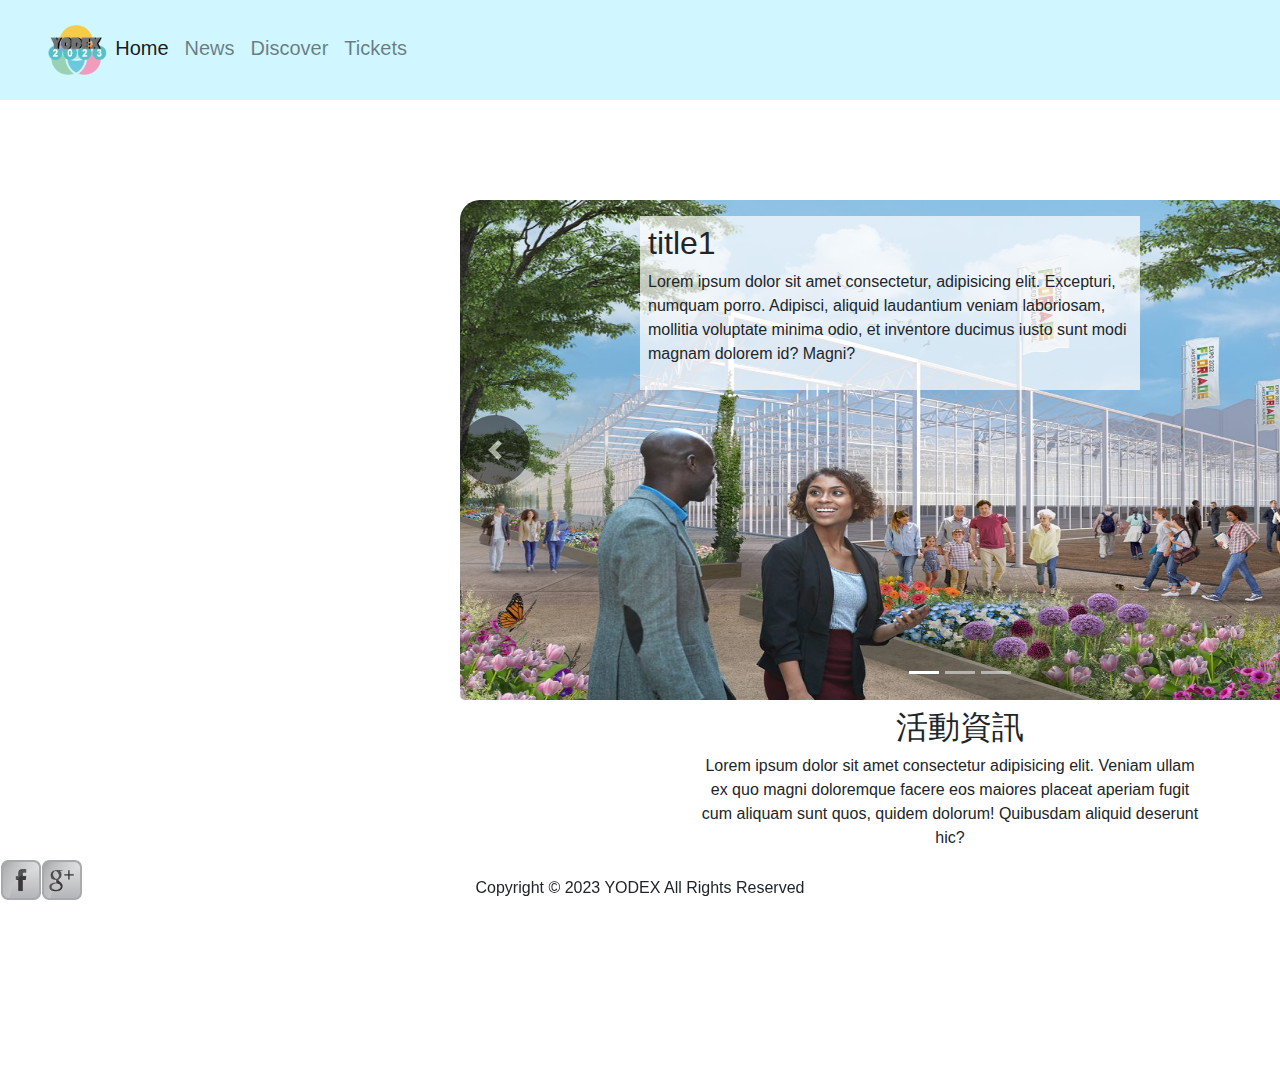
<file: web03/03_02/index.html>
<!DOCTYPE html>
<html lang="en">
<head>
    <meta charset="UTF-8">
    <meta http-equiv="X-UA-Compatible" content="IE=edge">
    <meta name="viewport" content="width=device-width, initial-scale=1.0">
    <title>index.html</title>
    <link rel="stylesheet" href="./bootstrap/bootstrap.css">
    <link rel="stylesheet" href="./style.css">
    <style>
    </style>
</head>
<body>
    <!--navbar-->
    <nav class="navbar navbar-expand-lg navbar-light px-5" style="height: 100px; background-color: #d0f6ff;">
            <div class="navbar-nav">
                <img src="./img/LOGO.png" style="height: 50px;" alt="">
                <a href="home.html" class="nav-link active" style="font-size: 20px;">Home <span class="sr-only">(current)</span></a>
                <a href="news.html" class="nav-link" style="font-size: 20px;">News</a>
                <a href="discover.html" class="nav-link" style="font-size: 20px;">Discover</a>
                <a href="tickets.html" class="nav-link" style="font-size: 20px;">Tickets</a>
            </div>
    </nav>
    <!--slider-->
    <main style="margin-top: 100px;">
        <div id="Slider" class="slide carousel my-2 mx-auto" data-ride="carousel" style="width: 1000px; height: 500px; ">
            <ol class="carousel-indicators">
                <li data-target="#Slider" data-slide-to="0" class="active"></li>
                <li data-target="#Slider" data-slide-to="1"></li>
                <li data-target="#Slider" data-slide-to="2"></li>
            </ol>
            <div class="carousel-inner h-100" style="border-radius: 20px 5px 20px 5px;">
                <div class="carousel-item active">
                    <img src="./img/Carousel1.jpg" class="d-block w-100" style="height: 500px;" alt="">
                    <div class="position-absolute p-2 mt-3 w-50" style="top: 0; left: 18%; background-color: rgba(255,255,255,0.7);">
                        <h2>title1</h2>
                        <P>Lorem ipsum dolor sit amet consectetur, adipisicing elit. Excepturi, numquam porro. Adipisci, aliquid laudantium veniam laboriosam, mollitia voluptate minima odio, et inventore ducimus iusto sunt modi magnam dolorem id? Magni?</P>
                    </div>
                </div>
                <div class="carousel-item">
                    <img src="./img/Carousel2.jpg" class="d-block w-100" style="height: 500px;" alt="">
                    <div class="position-absolute p-2 mt-3 w-50" style="top: 0; left: 18%; background-color: rgba(255,255,255,0.7);">
                        <h2>title2</h2>
                        <P>Lorem ipsum dolor sit, amet consectetur adipisicing elit. Voluptatem rerum qui incidunt quasi debitis reiciendis, magni harum quam possimus sequi, quidem doloremque suscipit illum culpa architecto repellat nam ut laudantium.</P>
                    </div>
                </div>
                <div class="carousel-item">
                    <img src="./img/Carousel3.jpg" class="d-block w-100" style="height: 500px;" alt="">
                    <div class="position-absolute p-2 mt-3 w-50" style="top: 0; left: 18%; background-color: rgba(255,255,255,0.7);">
                        <h2>title3</h2>
                        <P>Lorem ipsum dolor sit amet, consectetur adipisicing elit. Magnam temporibus molestiae eum facere repellendus atque iste maiores expedita possimus. Excepturi eum molestias quia optio magni. Laborum libero vel voluptate pariatur!</P>
                    </div>
                </div>
            </div>
            <!--arrow-->
            <button class="carousel-control-prev" data-target="#Slider" data-slide="prev" style="width: 70px; height: 70px; margin-top: 215px; background-color: black; border: 0; border-radius: 50%;">
            <span class="carousel-control-prev-icon"></span>
            </button>
            <button class="carousel-control-next" data-target="#Slider" data-slide="next" style="width: 70px; height: 70px; margin-top: 215px; background-color: black; border: 0; border-radius: 50%;">
            <span class="carousel-control-next-icon"></span>
            </button>
        </div>
    </main>
    <!--^_^-->
    <h2 class="text-center">活動資訊</h2>
    <p class="text-center" style="width: 500px; margin-left: 700px;">Lorem ipsum dolor sit amet consectetur adipisicing elit. Veniam ullam ex quo magni doloremque facere eos maiores placeat aperiam fugit cum aliquam sunt quos, quidem dolorum! Quibusdam aliquid deserunt hic?</p>
    <!--footer-->
    <img src="./img/facebook.png" style="height: 40px; left: 1px;" class="fixed-bottom" alt="">
    <img src="./img/google.png" style="height: 40px; left: 42px;" class="fixed-bottom" alt="">
    <footer class="fixed-bottom text-center">Copyright © 2023 YODEX All Rights Reserved</footer>
<script src="./jquery/jquery.js"></script>
<script src="./bootstrap/bootstrap.js"></script>
<script>
    $('.carousel').carousel({
        interval: 2000
    })
</script>
</body>
</html>
</file>
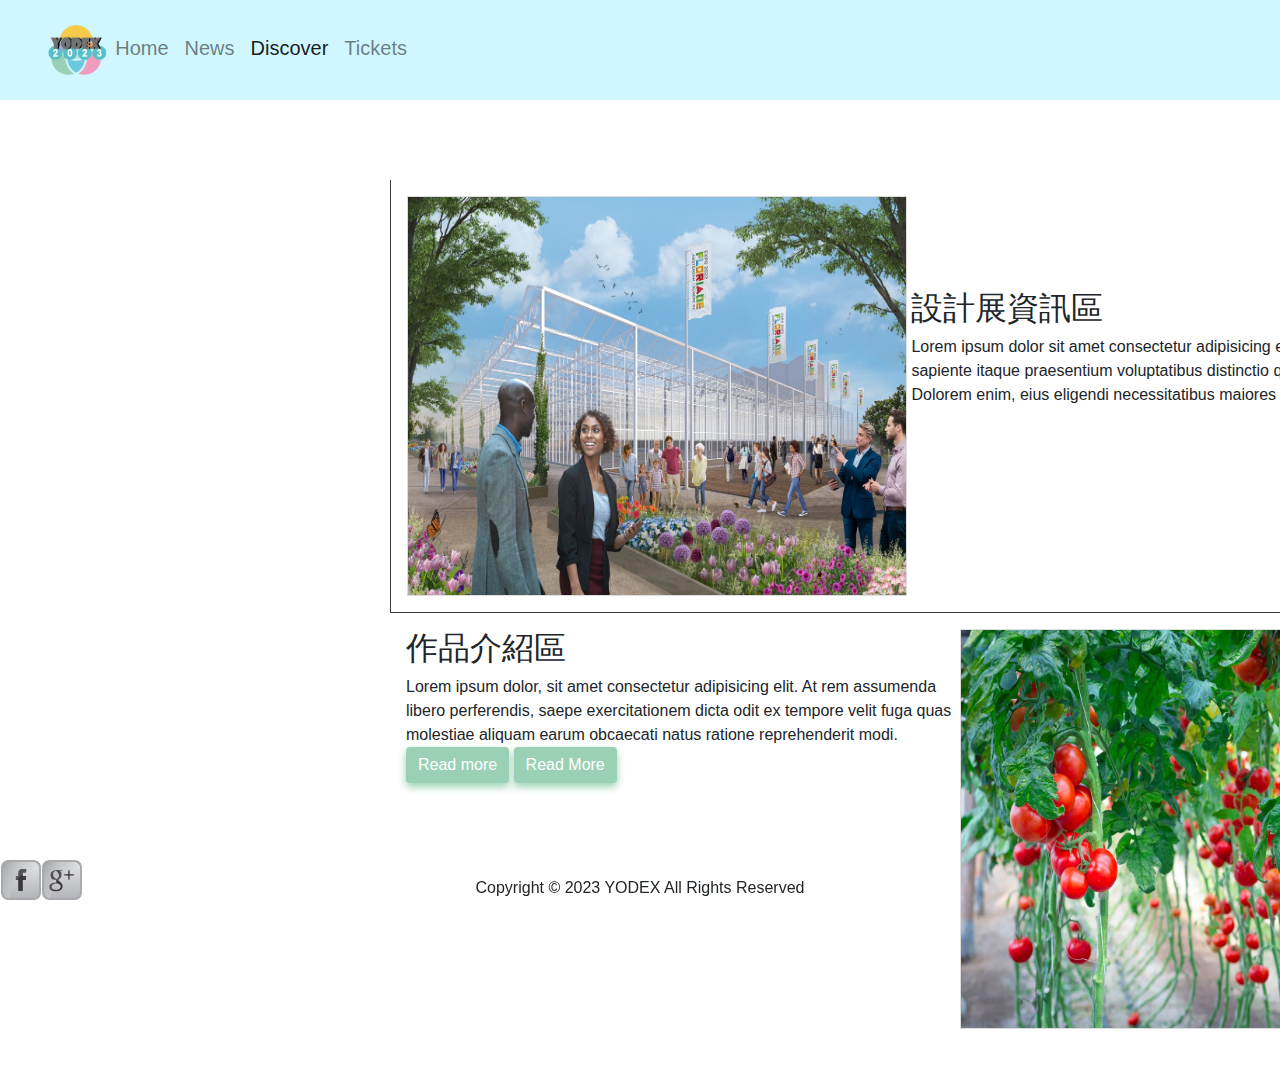
<file: web03/03_02/discover.html>
<!DOCTYPE html>
<html lang="en">

<head>
  <meta charset="UTF-8">
  <meta http-equiv="X-UA-Compatible" content="IE=edge">
  <meta name="viewport" content="width=device-width, initial-scale=1.0">
  <title>discover.html</title>
  <link rel="stylesheet" href="./bootstrap/bootstrap.css">
  <link rel="stylesheet" href="style.css">
</head>
<body>
  <!--navbar-->
  <nav class="navbar navbar-expand-lg navbar-light px-5" style="height: 100px; background-color: #d0f6ff;">
          <div class="navbar-nav">
            <img src="./img/LOGO.png" style="height: 50px;" alt="">
            <a class=" nav-link" href="home.html" style="font-size: 20px;">Home</a>
            <a class=" nav-link" href="news.html" style="font-size: 20px;">News</a>
            <a class=" nav-link active" href="discover.html" style="font-size: 20px;">Discover <span class="sr-only">(current)</span></a>
            <a class=" nav-link" href="tickets.html" style="font-size: 20px;">Tickets</a>
          </div>
      </nav>
  <!--Collapse-->
  <main style="margin-top: 80px;">
    <div class="event container p-3 border border-dark border-top-0 border-right-0 ">
      <div style="display:inline-block;">
        <img src="./img/Carousel1.jpg" alt=""
          style="display:inline-block;width:500px;height:400px;border:1px solid #ddd" class="e">
      </div>
      <div style="display:inline-block;width:600px">
        <h2>設計展資訊區</h2>
        <div>Lorem ipsum dolor sit amet consectetur adipisicing elit. Excepturi suscipit iusto sint sapiente itaque
          praesentium voluptatibus distinctio quidem animi, minima odio sequi. Dolorem enim, eius eligendi
          necessitatibus maiores quasi minus!</div>

      </div>
    </div>
    <div class="show-list container p-3" style="border-right:1px solid rgb(0, 0, 0)">
      <div class="d-inline-block w-50">
        <h2>作品介紹區</h2>

        <div> Lorem ipsum dolor, sit amet consectetur adipisicing elit. At rem assumenda libero perferendis, saepe
          exercitationem dicta odit ex tempore velit fuga quas molestiae aliquam earum obcaecati natus ratione
          reprehenderit modi.</div>
        <div class="collapse" id="readmore">
          Lorem ipsum dolor sit amet consectetur adipisicing elit. Deserunt quasi, ullam qui iusto nulla aspernatur?
          Aliquam, eos. Nisi beatae quam in, error amet voluptatum obcaecati dolor facilis molestiae nulla explicabo.
        </div>
        <button class="btn btn-primary" style="background-color: #9ad1b4; border: none; box-shadow: 0 4px 8px 0 #9ad1b4;" data-toggle="collapse"
          data-target="#readmore" aria-controls="readmore" id="btn1">Read more</button>
        <div class="collapse" id="readMore">
          Lorem ipsum dolor sit amet consectetur adipisicing elit. Deserunt quasi, ullam qui iusto nulla aspernatur?
          Aliquam, eos. Nisi beatae quam in, error amet voluptatum obcaecati dolor facilis molestiae nulla explicabo.
        </div>
        <button class="btn btn-primary" style="background-color: #9ad1b4; border: none; box-shadow: 0 4px 8px 0 #9ad1b4;" data-toggle="collapse"
          data-target="#readMore" aria-controls="readMore" id="btn2">Read More</button>
      </div>
          <img src="./img/Carousel2.jpg" alt=""
          style="display:inline-block;width:500px;height:400px;border:1px solid #ddd" class="position-absolute">
    </div>
  </main>
 <!--footer-->
  <!--social software-->
      <img src="./img/facebook.png" alt="" style="height: 40px; left: 1px;" class="fixed-bottom">
      <img src="./img/google.png" alt="" style="height: 40px; left: 42px;" class="fixed-bottom">
      <footer class="fixed-bottom text-center">Copyright © 2023 YODEX All Rights Reserved</footer>
  <!--src-->
  <script src="./jquery/jquery.js"></script>
  <script src="./bootstrap/bootstrap.js"></script>
  <!--More to Less-->
  <script>
    $("#readmore").on('show.bs.collapse', () => {
      $("#btn1").text("Read less");
    })
    $("#readmore").on('hide.bs.collapse', () => {
      $("#btn1").text("Read more");
    })

    $("#readMore").on('show.bs.collapse', () => {
      $("#btn2").text("Read less");
    })
    $("#readMore").on('hide.bs.collapse', () => {
      $("#btn2").text("Read More");
    })
  </script>
</body>
</html>
</file>
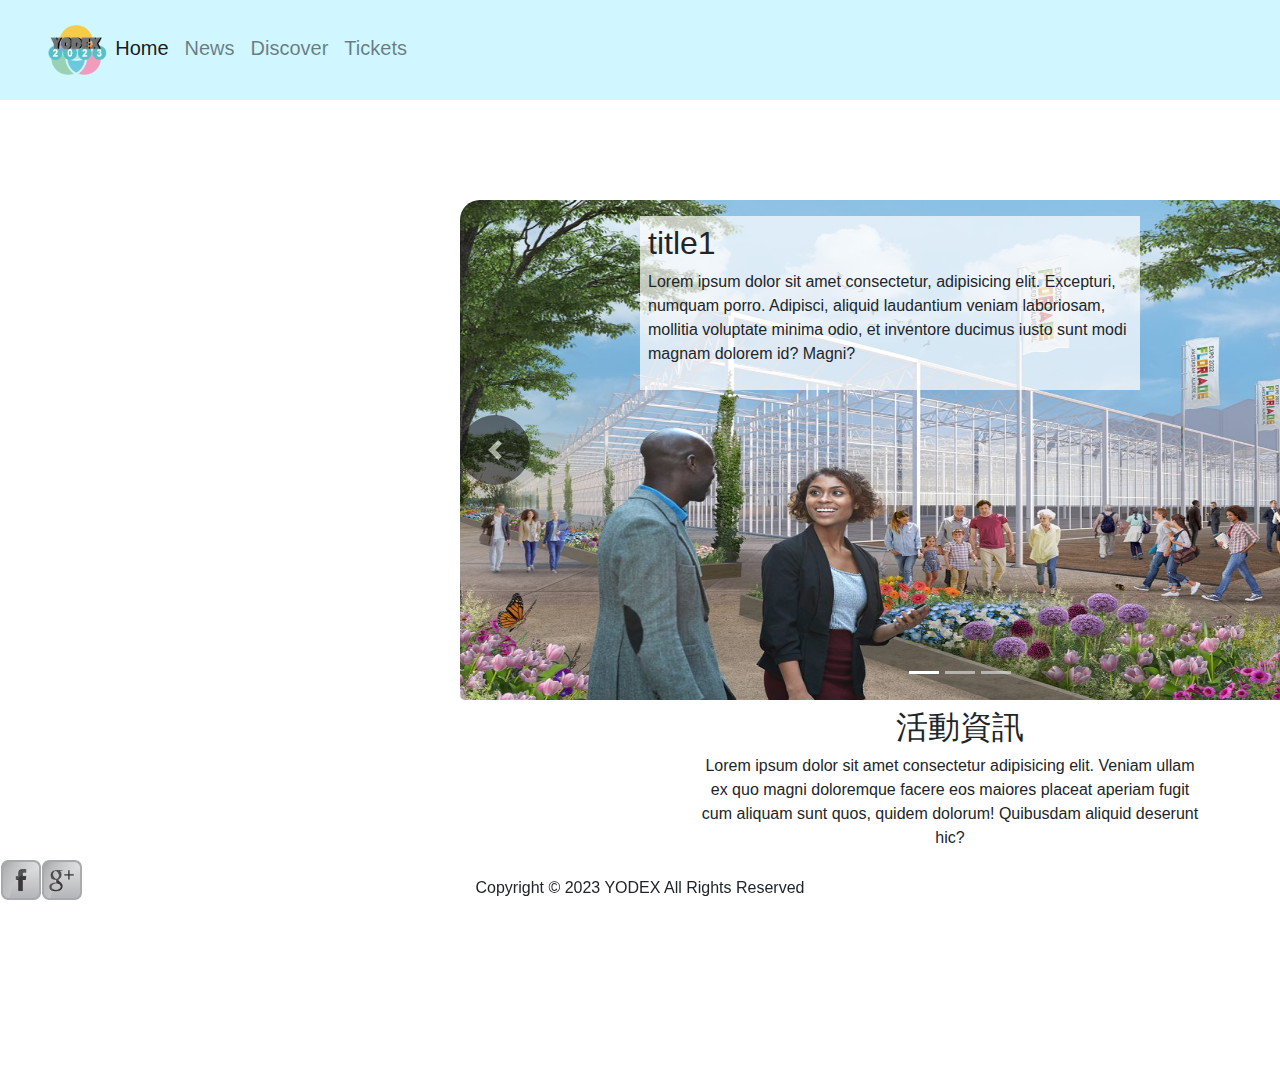
<file: web03/03_02/home.html>
<!DOCTYPE html>
<html lang="en">
<head>
    <meta charset="UTF-8">
    <meta http-equiv="X-UA-Compatible" content="IE=edge">
    <meta name="viewport" content="width=device-width, initial-scale=1.0">
    <title>home.html</title>
    <link rel="stylesheet" href="./bootstrap/bootstrap.css">
    <link rel="stylesheet" href="./style.css">
    <style>
    </style>
</head>
<body>
    <!--navbar-->
    <nav class="navbar navbar-expand-lg navbar-light px-5" style="height: 100px; background-color: #d0f6ff;">
            <div class="navbar-nav">
                <img src="./img/LOGO.png" style="height: 50px;" alt="">
                <a href="home.html" class="nav-link active" style="font-size: 20px;">Home <span class="sr-only">(current)</span></a>
                <a href="news.html" class="nav-link" style="font-size: 20px;">News</a>
                <a href="discover.html" class="nav-link" style="font-size: 20px;">Discover</a>
                <a href="tickets.html" class="nav-link" style="font-size: 20px;">Tickets</a>
            </div>
    </nav>
    <!--slider-->
    <main style="margin-top: 100px;">
        <div id="Slider" class="slide carousel my-2 mx-auto" data-ride="carousel" style="width: 1000px; height: 500px; ">
            <ol class="carousel-indicators">
                <li data-target="#Slider" data-slide-to="0" class="active"></li>
                <li data-target="#Slider" data-slide-to="1"></li>
                <li data-target="#Slider" data-slide-to="2"></li>
            </ol>
            <div class="carousel-inner h-100" style="border-radius: 20px 5px 20px 5px;">
                <div class="carousel-item active">
                    <img src="./img/Carousel1.jpg" class="d-block w-100" style="height: 500px;" alt="">
                    <div class="position-absolute p-2 mt-3 w-50" style="top: 0; left: 18%; background-color: rgba(255,255,255,0.7);">
                        <h2>title1</h2>
                        <P>Lorem ipsum dolor sit amet consectetur, adipisicing elit. Excepturi, numquam porro. Adipisci, aliquid laudantium veniam laboriosam, mollitia voluptate minima odio, et inventore ducimus iusto sunt modi magnam dolorem id? Magni?</P>
                    </div>
                </div>
                <div class="carousel-item">
                    <img src="./img/Carousel2.jpg" class="d-block w-100" style="height: 500px;" alt="">
                    <div class="position-absolute p-2 mt-3 w-50" style="top: 0; left: 18%; background-color: rgba(255,255,255,0.7);">
                        <h2>title2</h2>
                        <P>Lorem ipsum dolor sit, amet consectetur adipisicing elit. Voluptatem rerum qui incidunt quasi debitis reiciendis, magni harum quam possimus sequi, quidem doloremque suscipit illum culpa architecto repellat nam ut laudantium.</P>
                    </div>
                </div>
                <div class="carousel-item">
                    <img src="./img/Carousel3.jpg" class="d-block w-100" style="height: 500px;" alt="">
                    <div class="position-absolute p-2 mt-3 w-50" style="top: 0; left: 18%; background-color: rgba(255,255,255,0.7);">
                        <h2>title3</h2>
                        <P>Lorem ipsum dolor sit amet, consectetur adipisicing elit. Magnam temporibus molestiae eum facere repellendus atque iste maiores expedita possimus. Excepturi eum molestias quia optio magni. Laborum libero vel voluptate pariatur!</P>
                    </div>
                </div>
            </div>
            <!--arrow-->
            <button class="carousel-control-prev" data-target="#Slider" data-slide="prev" style="width: 70px; height: 70px; margin-top: 215px; background-color: black; border: 0; border-radius: 50%;">
            <span class="carousel-control-prev-icon"></span>
            </button>
            <button class="carousel-control-next" data-target="#Slider" data-slide="next" style="width: 70px; height: 70px; margin-top: 215px; background-color: black; border: 0; border-radius: 50%;">
            <span class="carousel-control-next-icon"></span>
            </button>
        </div>
    </main>
    <!--^_^-->
    <h2 class="text-center">活動資訊</h2>
    <p class="text-center" style="width: 500px; margin-left: 700px;">Lorem ipsum dolor sit amet consectetur adipisicing elit. Veniam ullam ex quo magni doloremque facere eos maiores placeat aperiam fugit cum aliquam sunt quos, quidem dolorum! Quibusdam aliquid deserunt hic?</p>
    <!--footer-->
    <img src="./img/facebook.png" style="height: 40px; left: 1px;" class="fixed-bottom" alt="">
    <img src="./img/google.png" style="height: 40px; left: 42px;" class="fixed-bottom" alt="">
    <footer class="fixed-bottom text-center">Copyright © 2023 YODEX All Rights Reserved</footer>
<script src="./jquery/jquery.js"></script>
<script src="./bootstrap/bootstrap.js"></script>
<script>
    $('.carousel').carousel({
        interval: 2000
    })
</script>
</body>
</html>
</file>
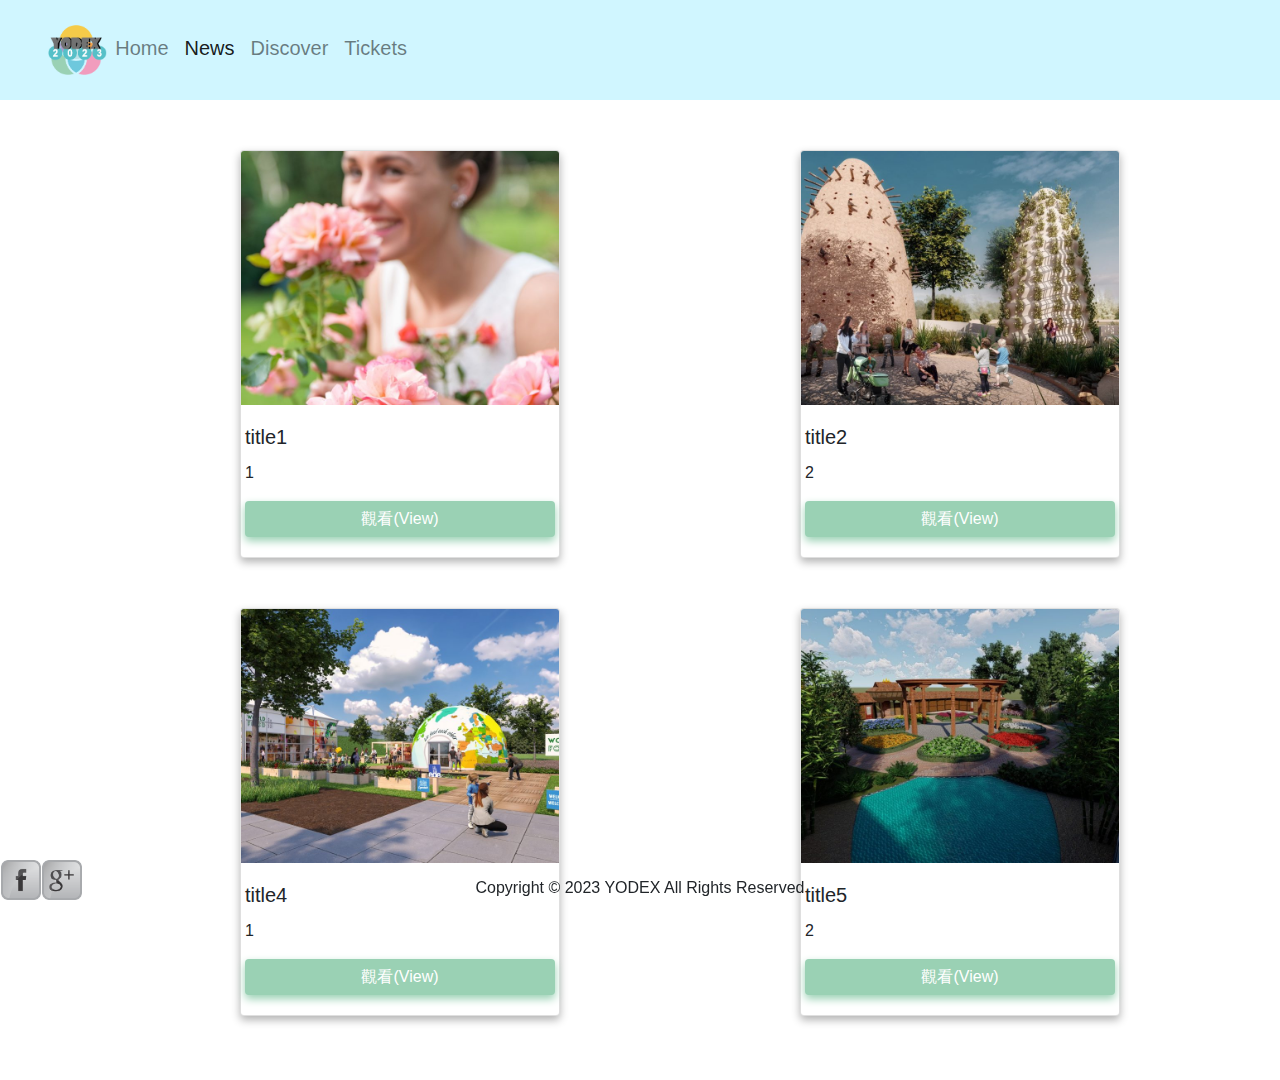
<file: web03/03_02/news.html>
<!DOCTYPE html>
<html lang="en">

<head>
    <meta charset="UTF-8">
    <meta http-equiv="X-UA-Compatible" content="IE=edge">
    <meta name="viewport" content="width=device-width, initial-scale=1.0">
    <title>news.html</title>
    <link rel="stylesheet" href="./bootstrap/bootstrap.css">
    <link rel="stylesheet" href="style.css">
    <style>
        .card:hover {
            box-shadow: 0px 5px 9px 0px !important;
            transition: 0.5s;
        }
    </style>
</head>

<body>
    <!--navbar-->
    <nav class="navbar navbar-expand-lg navbar-light px-5" style="height: 100px; background-color: #d0f6ff;">
        <div class="navbar-nav">
            <img src="./img/LOGO.png" style="height: 50px;" alt="">
            <a href="home.html" class="nav-link" style="font-size: 20px;">Home</a>
            <a href="news.html" class="nav-link active" style="font-size: 20px;">News <span class="sr-only">(current)</span></a>
            <a href="discover.html" class="nav-link" style="font-size: 20px;">Discover</a>
            <a href="tickets.html" class="nav-link" style="font-size: 20px;">Tickets</a>
        </div>
</nav>
    <!--card-->
    <div style="display: flex; justify-content: space-evenly; margin-top: 50px;">
        <div class="card"
            style="width: 20rem; box-shadow: 0 4px 8px 0 rgba(0,0,0,0.3); display: flex; justify-content: center; align-items: center;">
            <img src="./img/News1.jpg" class="card-img-top" alt="">
            <div class="card-body">
                <h5 class="card-title">title1</h5>
                <p class="card-text">1</p>
                <button type="button" class="btn btn-secondary"
                    style="width: 310px; box-shadow: 0 4px 8px 0 #9ad1b4; border: none; background-color: #9ad1b4;">觀看(View)</button>
            </div>
        </div>
        <div class="card"
            style="width: 20rem; box-shadow: 0 4px 8px 0 rgba(0,0,0,0.3); display: flex; justify-content: center; align-items: center;">
            <img src="./img/News2.jpg" class="card-img-top" alt="">
            <div class="card-body">
                <h5 class="card-title">title2</h5>
                <p class="card-text">2</p>
                <button type="button" class="btn btn-secondary"
                    style="width: 310px; box-shadow: 0 4px 8px 0 #9ad1b4; border: none; background-color: #9ad1b4;">觀看(View)</button>
            </div>
        </div>
        <div class="card"
            style="width: 20rem; box-shadow: 0 4px 8px 0 rgba(0,0,0,0.3); display: flex; justify-content: center; align-items: center;">
            <img src="./img/News3.jpg" class="card-img-top" alt="">
            <div class="card-body">
                <h5 class="card-title">title3</h5>
                <p class="card-text">3</p>
                <button type="button" class="btn btn-secondary"
                    style="width: 310px; box-shadow: 0 4px 8px 0 #9ad1b4; border: none; background-color: #9ad1b4;">觀看(View)</button>
            </div>
        </div>
    </div>
    <div style="display: flex; justify-content: space-evenly; margin-top: 50px;">
        <div class="card"
            style="width: 20rem; box-shadow: 0 4px 8px 0 rgba(0,0,0,0.3); display: flex; justify-content: center; align-items: center;">
            <img src="./img/News4.jpg" class="card-img-top" alt="">
            <div class="card-body">
                <h5 class="card-title">title4</h5>
                <p class="card-text">1</p>
                <button type="button" class="btn btn-secondary"
                    style="width: 310px; box-shadow: 0 4px 8px 0 #9ad1b4; border: none; background-color: #9ad1b4;">觀看(View)</button>
            </div>
        </div>
        <div class="card"
            style="width: 20rem; box-shadow: 0 4px 8px 0 rgba(0,0,0,0.3); display: flex; justify-content: center; align-items: center;">
            <img src="./img/News5.jpg" class="card-img-top" alt="">
            <div class="card-body">
                <h5 class="card-title">title5</h5>
                <p class="card-text">2</p>
                <button type="button" class="btn btn-secondary"
                    style="width: 310px; box-shadow: 0 4px 8px 0 #9ad1b4; border: none; background-color: #9ad1b4;">觀看(View)</button>
            </div>
        </div>
        <div class="card"
            style="width: 20rem; box-shadow: 0 4px 8px 0 rgba(0,0,0,0.3); display: flex; justify-content: center; align-items: center;">
            <img src="./img/News1.jpg" class="card-img-top" alt="">
            <div class="card-body">
                <h5 class="card-title">title6</h5>
                <p class="card-text">3</p>
                <button type="button" class="btn btn-secondary"
                    style="width: 310px; box-shadow: 0 4px 8px 0 #9ad1b4; border: none; background-color: #9ad1b4;">觀看(View)</button>
            </div>
        </div>
    </div>

    <!--footer-->
    <!--social software-->
    <img src="./img/facebook.png" alt="" style="height: 40px; left: 1px;" class="fixed-bottom">
    <img src="./img/google.png" alt="" style="height: 40px; left: 42px;" class="fixed-bottom">
    <footer class="fixed-bottom text-center">Copyright © 2023 YODEX All Rights Reserved</footer>
    <!--src-->
    <script src="./jquery/jquery.js"></script>
    <script src="./bootstrap/bootstrap.js"></script>
</body>

</html>
</file>
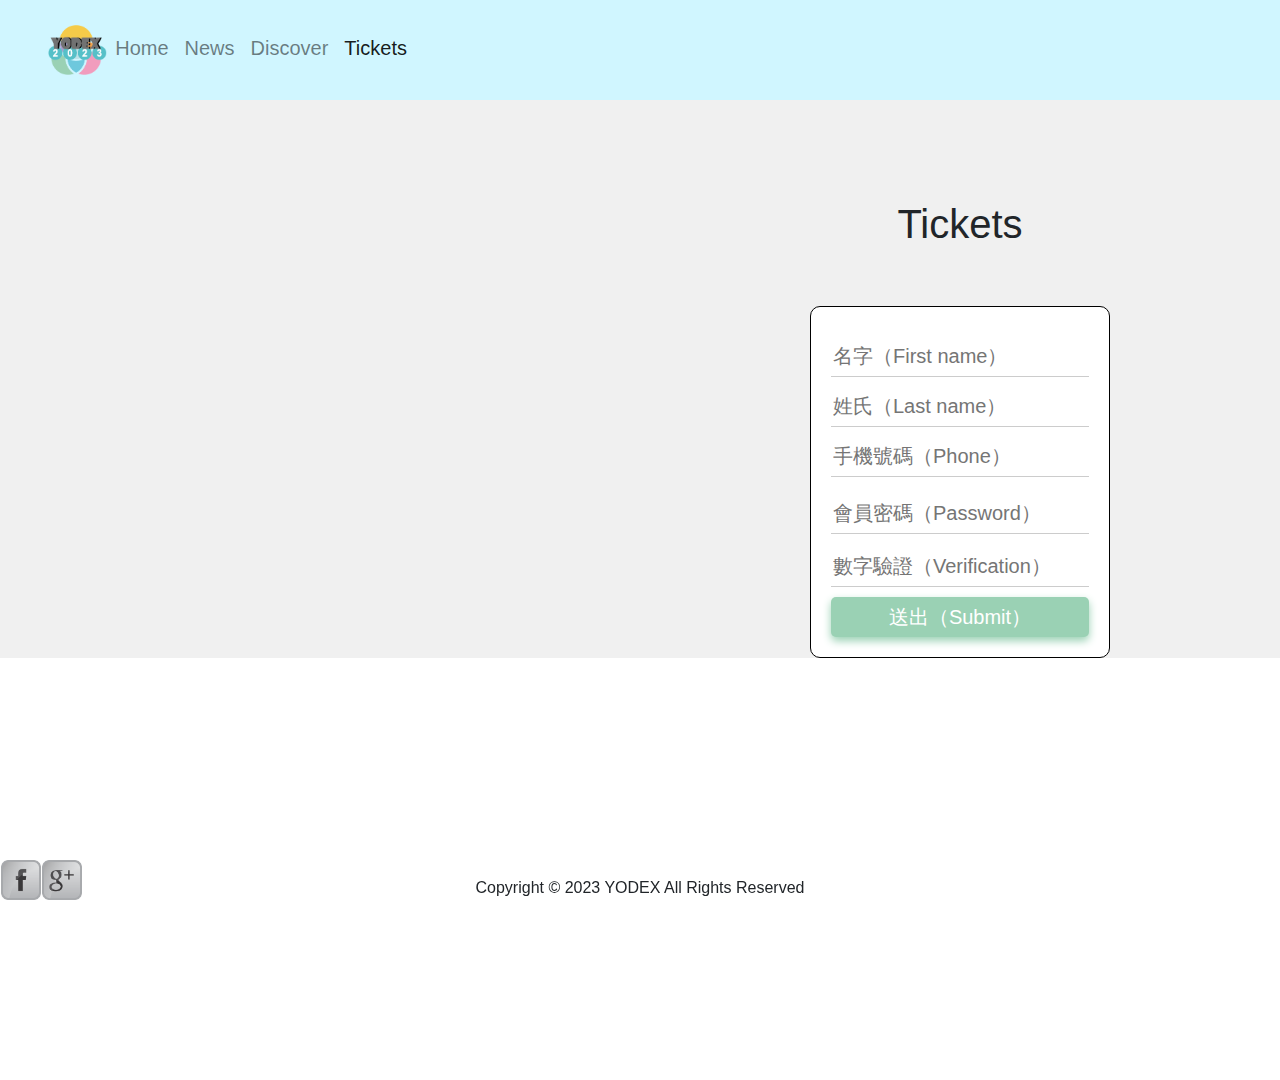
<file: web03/03_02/tickets.html>
<!DOCTYPE html>
<html lang="en">
<head>
  <meta charset="UTF-8">
  <meta http-equiv="X-UA-Compatible" content="IE=edge">
  <meta name="viewport" content="width=device-width, initial-scale=1.0">
  <title>tickets.html</title>
  <link rel="stylesheet" href="./bootstrap/bootstrap.css">
  <link rel="stylesheet" href="style.css">
</head>
<body>
  <!--navbar-->
  <nav class="navbar navbar-expand-lg navbar-light px-5" style="height: 100px; background-color: #d0f6ff;">
          <div class="navbar-nav">
            <img src="./img/LOGO.png" style="height: 50px;" alt="">
            <a class=" nav-link" href="home.html" style="font-size: 20px;">Home</a>
            <a class=" nav-link" href="news.html" style="font-size: 20px;">News</a>
            <a class=" nav-link" href="discover.html" style="font-size: 20px;">Discover</a>
            <a class=" nav-link active" href="tickets.html" style="font-size: 20px;">Tickets <span class="sr-only">(current)</span></a>
          </div>
      </nav>
      <!--ticketfrom-->
<div class="center">
        <h1 style="text-align: center; margin-top: 100px;">Tickets</h1>
        <form action="tickets.php" method="post" id="form" class="ticketform">
                <input type="text" class="newinput" name="first_name" id="first_name" placeholder="名字（First name）" required>
                <input type="text" class="newinput" name="last_name" id="last_name" placeholder="姓氏（Last name）" required>
                <input type="text" class="newinput" name="phone" id="phone" placeholder="手機號碼（Phone）" required>
                <input type="password" class="newinput" name="password" id="password" placeholder="會員密碼（Password）" required>
                <span class="veri col-1" style="font-size:40px; font-family: Papyrus; user-select: none;"></span>
                <input type="text" class="newinput " name="veri" id="captcha" placeholder="數字驗證（Verification）" required>
                <input type="submit" value="送出（Submit）" style="box-shadow: 0 4px 8px 0 #9ad1b4; color: white; background-color: #9ad1b4; ">
            </form>
          </div>
 <!--footer-->
  <!--social software-->
  <img src="./img/facebook.png" alt="" style="height: 40px; left: 1px;" class="fixed-bottom">
  <img src="./img/google.png" alt="" style="height: 40px; left: 42px;" class="fixed-bottom">
  <footer class="fixed-bottom text-center">Copyright © 2023 YODEX All Rights Reserved</footer>
<!--src-->
  <script src="./jquery/jquery.js"></script>
  <script src="./bootstrap/bootstrap.js"></script>
  <script>
    $(".veri").load("veri.php");
  </script>
</body>
</html>
</file>
<file: web03/03_02/style.css>
body{
    max-width: 1920px;
    max-height: 1080px;
    width: 1920px;
    height: 1080px;
    margin: 0;
}
.nav{
    background-color: #D3D3D3;
    width: 100%;
    height: 60px;
    position: relative;
    display: flex;
    justify-content: center;
    align-items: center;
    top: 0;
    left: 0;
}
.nav > img{
    height: 40px;
}
.nav > a{
    margin-left: 20px;
    color: black;
}
.footer{
    background-color: #D3D3D3;
    width: 100%;
    height: 60px;
    position: fixed;
    display: flex;
    justify-content: center;
    align-items: center;
    bottom: 0;
    left: 0;
}
.center{
    display: flex;
    justify-content: center;
    align-items: center;
    flex-direction: column;
    background-color: #f0f0f0;
}
.ticketform{
    background-color: rgb(255, 255, 255);
    width: 300px;
    border: 1px black solid;
    flex-direction: column;
    padding: 20px;
    border-radius: 10px;
    margin-top: 50px;
}
.ticketform > input[type="submit"]{
    margin-top: 10px;
    width: 100%;
    height: 40px;
    border-radius: 5px;
    border: none;
    background: #ccc;
    color: rgb(0, 0, 0);
    font-size: 20px;
    cursor: pointer;
}
.newinput{
    width: 100%;
    height: 40px;
    border: none;
    border-bottom: solid 1px #ccc;
    outline: none;
    font-size: 20px;
    margin-top: 10px;
}
.activity{
    width: 1000px;
    margin-left: 460px;
}
.activity > h1{
    display: flex;
    justify-content: center;
}
</file>
